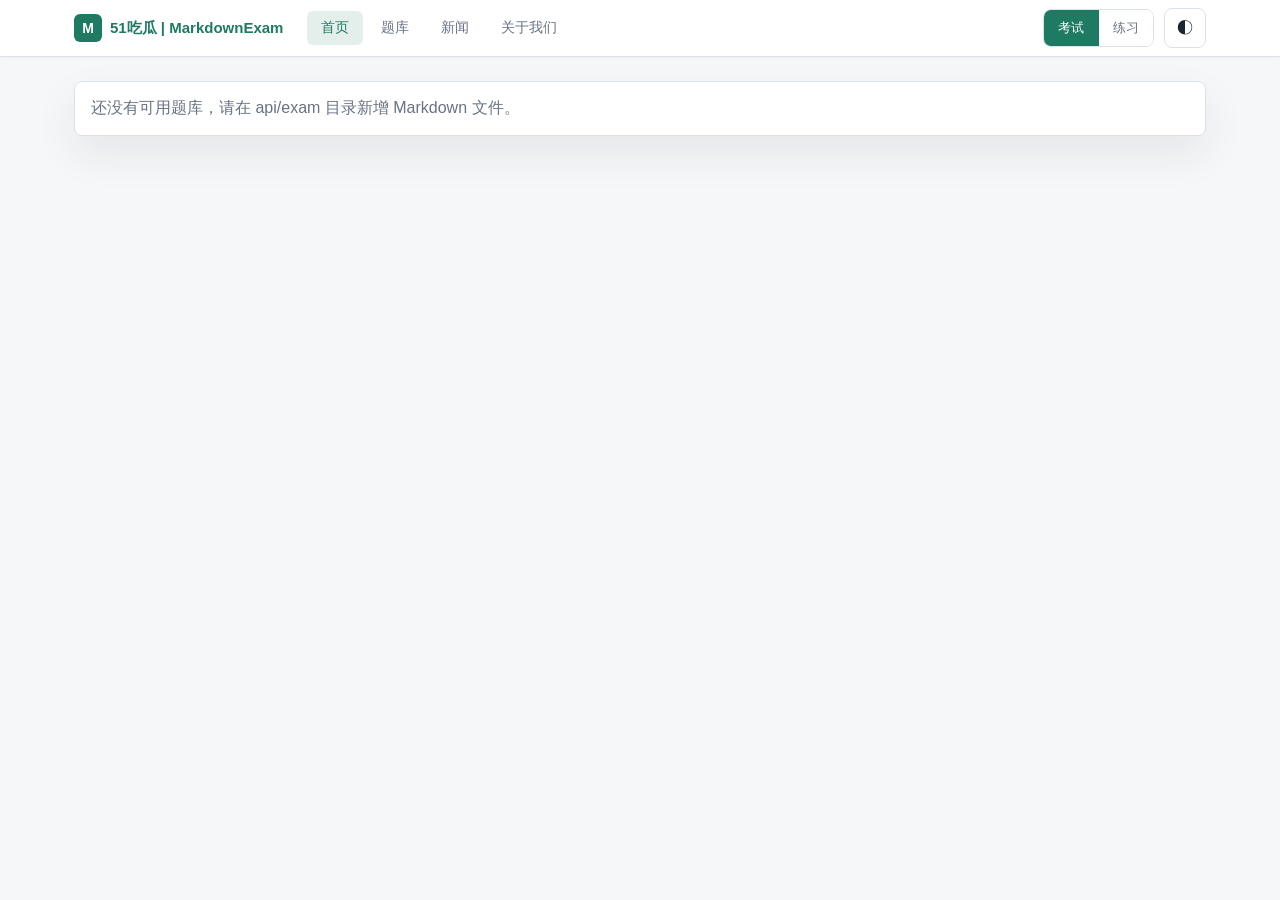
<file: index.html>
<!doctype html>
<html lang="zh-CN">
<head>
  <meta charset="UTF-8">
  <meta name="viewport" content="width=device-width, initial-scale=1.0">
  <title>MarkdownExam - 51吃瓜 | 在线题库自测与全网热点聚合</title>
  <meta name="description" content="51吃瓜（51chigua）- MarkdownExam在线题库自测平台，汇集全网热门话题、微博热搜、抖音热榜，支持考试模式与练习模式切换，打造沉浸式知识复习与热点追踪体验。">
  <meta name="keywords" content="51吃瓜,51chigua,51吃瓜官网,在线题库,题库自测,MarkdownExam,热搜聚合,微博热榜,热点追踪,知识复习,在线考试">
  <meta name="author" content="MarkdownExam">
  <meta name="robots" content="index, follow">
  <link rel="canonical" href="https://51chigua.com/">
  <meta property="og:title" content="MarkdownExam - 51吃瓜 | 在线题库自测与全网热点聚合">
  <meta property="og:description" content="51吃瓜（51chigua）在线题库自测平台，全网热门话题聚合，考试练习双模式。">
  <meta property="og:type" content="website">
  <meta property="og:locale" content="zh_CN">
  <meta name="twitter:card" content="summary">
  <meta name="twitter:title" content="MarkdownExam - 51吃瓜 | 在线题库自测与热点聚合">
  <meta name="twitter:description" content="51吃瓜（51chigua）在线题库自测平台，全网热门话题聚合。">
  <link rel="stylesheet" href="./css/style.css">
  <meta name="referrer" content="no-referrer" />
</head>
<body>
  <header class="topbar">
    <div class="topbar-inner">
      <a href="#/" class="brand" title="51吃瓜 - MarkdownExam在线题库">
        <span class="brand-icon">M</span>
        <span class="brand-text">51吃瓜 | MarkdownExam</span>
      </a>
      <nav class="main-nav" id="mainNav">
        <a href="#/" class="nav-link" data-nav="home">首页</a>
        <a href="#/bank" class="nav-link" data-nav="bank">题库</a>
        <a href="#/news" class="nav-link" data-nav="news">新闻</a>
        <a href="#/about" class="nav-link" data-nav="about">关于我们</a>
      </nav>
      <div class="topbar-actions">
        <div class="mode-tabs">
          <button class="mode-tab active" type="button" data-mode="exam">考试</button>
          <button class="mode-tab" type="button" data-mode="practice">练习</button>
        </div>
        <button id="themeToggle" class="icon-button" type="button" aria-label="切换主题">◐</button>
        <button id="menuToggle" class="icon-button" type="button" aria-label="菜单">☰</button>
      </div>
    </div>
  </header>

  <main class="app-shell">
    <section id="homeView" class="view"></section>
    <section id="examView" class="view hidden"></section>
    <section id="resultView" class="view hidden"></section>
    <section id="newsView" class="view hidden"></section>
    <section id="aboutView" class="view hidden"></section>
  </main>

  <script src="./js/app.js"></script>
</body>
</html>
</file>
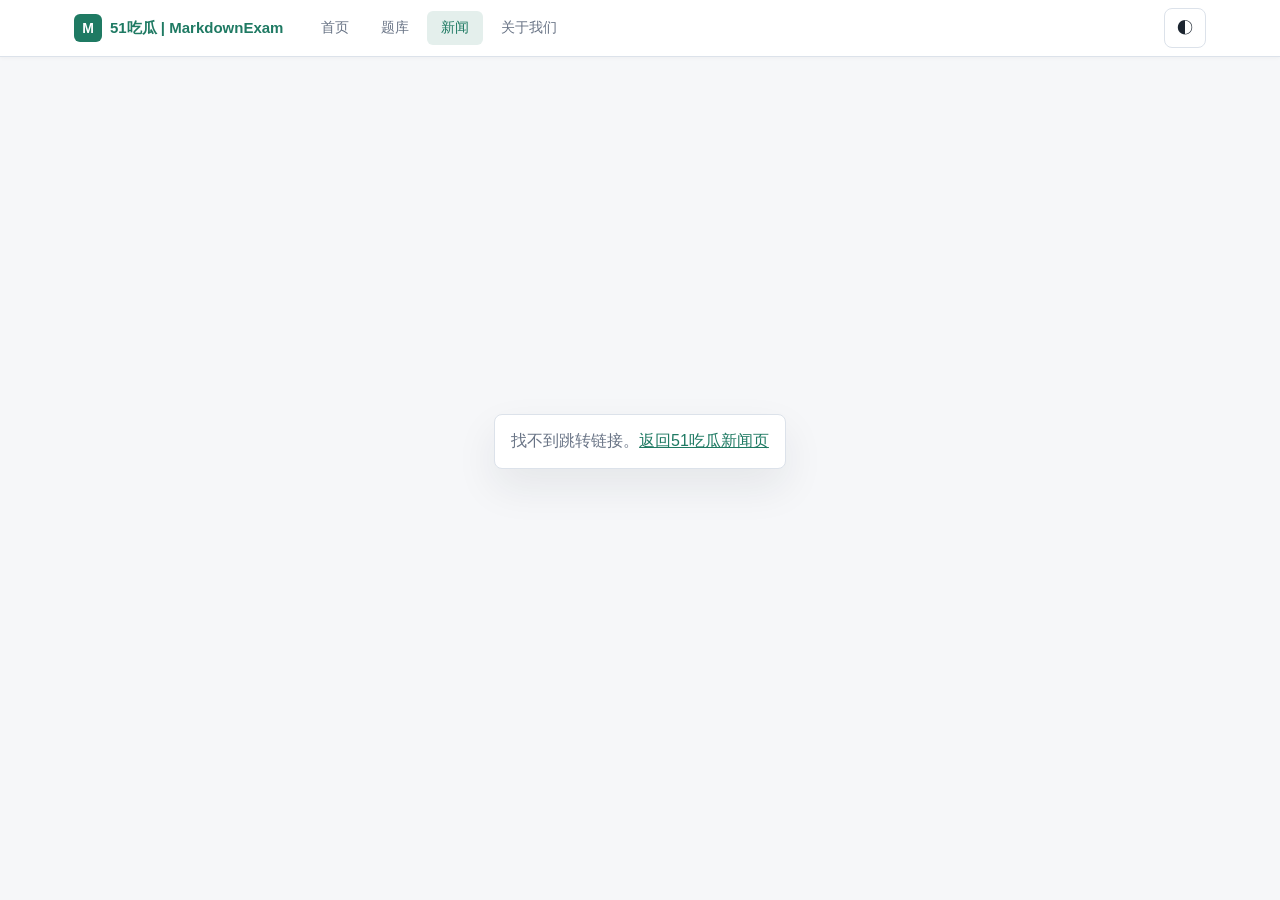
<file: redirect.html>
<!doctype html>
<html lang="zh-CN">
<head>
  <meta charset="UTF-8">
  <meta name="viewport" content="width=device-width, initial-scale=1.0">
  <title>51吃瓜 - 全网热门爆料_今日头条_热点资讯 - MarkdownExam</title>
  <meta name="description" content="51吃瓜（51chigua）- 聚合全网热门话题与今日头条热点，微博热搜、抖音热榜一网打尽。吃瓜看新闻就上51吃瓜。">
  <meta name="keywords" content="51吃瓜,51chigua,吃瓜,今日头条,微博热搜,抖音热榜,热门爆料,热点资讯,新闻聚合,全网热点,51吃瓜官网">
  <meta name="author" content="51吃瓜 MarkdownExam">
  <meta name="robots" content="index, follow">
  <link rel="canonical" href="https://51chigua.com/redirect.html">
  <meta property="og:title" content="51吃瓜 - 全网热门资讯">
  <meta property="og:description" content="51吃瓜（51chigua）聚合全网热榜资讯，微博、抖音、知乎等各大平台热搜一网打尽。">
  <meta property="og:type" content="article">
  <meta property="og:locale" content="zh_CN">
  <meta property="og:site_name" content="51吃瓜 MarkdownExam">
  <meta property="og:image" id="ogImage" content="">
  <meta name="twitter:card" content="summary_large_image">
  <meta name="twitter:title" content="51吃瓜 - 全网热门资讯">
  <meta name="twitter:description" content="51吃瓜（51chigua）聚合全网热榜资讯。">
  <link rel="stylesheet" href="./css/style.css">
  <script type="application/ld+json">
  {
    "@context": "https://schema.org",
    "@type": "WebPage",
    "name": "51吃瓜 - 全网热点聚合",
    "description": "51吃瓜（51chigua）聚合全网热门话题、微博热搜、抖音热榜、知乎热榜等资讯。",
    "publisher": {
      "@type": "Organization",
      "name": "51吃瓜 MarkdownExam",
      "url": "https://51chigua.com"
    }
  }
  </script>
  <style>
    .redirect-page {
      display: flex;
      align-items: center;
      justify-content: center;
      min-height: 80vh;
      padding: 24px;
    }
    .redirect-card {
      max-width: 520px;
      width: 100%;
      padding: 24px;
      border: 1px solid var(--line);
      border-radius: 12px;
      background: var(--surface);
      box-shadow: var(--shadow);
      text-align: center;
    }
    .redirect-image {
      width: 100%;
      max-height: 240px;
      overflow: hidden;
      border-radius: 8px;
      margin-bottom: 16px;
      background: var(--surface-muted);
      position: relative;
    }
    .redirect-image img {
      width: 100%;
      height: 100%;
      object-fit: cover;
      display: block;
    }
    .redirect-source {
      display: flex;
      align-items: center;
      justify-content: center;
      flex-wrap: wrap;
      gap: 8px;
      margin-bottom: 8px;
    }
    .redirect-info {
      margin-bottom: 18px;
    }
    .redirect-info h2 {
      font-size: 20px;
      margin-bottom: 6px;
      line-height: 1.5;
    }
    .redirect-target-url {
      margin-bottom: 14px;
      padding: 8px 12px;
      border-radius: 6px;
      background: var(--surface-muted);
      word-break: break-all;
      font-size: 13px;
    }
    .redirect-target-url a {
      color: var(--primary);
    }
    .redirect-actions {
      margin-bottom: 16px;
    }
    .redirect-actions .button-link {
      display: inline-flex;
    }
    .redirect-countdown {
      padding-top: 16px;
      border-top: 1px solid var(--line);
      display: flex;
      align-items: center;
      justify-content: space-between;
      gap: 12px;
      flex-wrap: wrap;
    }
    .redirect-countdown span {
      color: var(--muted);
      font-size: 14px;
    }
    .redirect-countdown strong {
      color: var(--primary);
    }
    .redirect-countdown-actions {
      display: flex;
      gap: 8px;
    }
    .news-logo {
      width: 16px;
      height: 16px;
      border-radius: 2px;
      object-fit: contain;
    }
    .news-site {
      color: var(--muted);
      font-size: 12px;
    }
    .news-extra {
      padding: 0 6px;
      height: 18px;
      display: inline-flex;
      align-items: center;
      border-radius: 3px;
      background: color-mix(in srgb, var(--primary) 10%, var(--surface-muted));
      color: var(--primary);
      font-size: 11px;
      font-weight: 500;
    }
    .news-time {
      color: var(--muted);
      font-size: 12px;
    }
    .img-fallback {
      position: absolute;
      inset: 0;
      display: flex;
      align-items: center;
      justify-content: center;
      background: linear-gradient(135deg, var(--surface-muted) 0%, color-mix(in srgb, var(--primary) 5%, var(--surface-muted)) 100%);
    }
    .img-fallback::before {
      content: '';
      display: block;
      width: 28px;
      height: 28px;
      background-image: url("data:image/svg+xml,%3Csvg xmlns='http://www.w3.org/2000/svg' viewBox='0 0 24 24' fill='none' stroke='%23999' stroke-width='1.5' stroke-linecap='round' stroke-linejoin='round'%3E%3Crect x='3' y='3' width='18' height='18' rx='2' ry='2'/%3E%3Ccircle cx='8.5' cy='8.5' r='1.5'/%3E%3Cpolyline points='21 15 16 10 5 21'/%3E%3C/svg%3E");
      background-size: contain;
      background-repeat: no-repeat;
      opacity: 0.5;
    }
    .seo-keywords-footer {
      max-width: 520px;
      margin: 16px auto 0;
      padding: 12px;
      text-align: center;
      font-size: 11px;
      color: var(--muted);
      line-height: 1.8;
    }
    .seo-keywords-footer a {
      color: var(--muted);
      text-decoration: none;
      margin: 0 4px;
    }
    .seo-keywords-footer a:hover {
      color: var(--primary);
    }
    @media (max-width: 780px) {
      .redirect-page {
        min-height: auto;
        padding: 16px;
      }
      .redirect-card {
        padding: 18px;
      }
      .redirect-image {
        max-height: 180px;
      }
      .redirect-countdown {
        flex-direction: column;
        align-items: center;
      }
    }
  </style>
</head>
<body>
  <header class="topbar">
    <div class="topbar-inner">
      <a href="index.html" class="brand" title="51吃瓜 - MarkdownExam在线题库">
        <span class="brand-icon">M</span>
        <span class="brand-text">51吃瓜 | MarkdownExam</span>
      </a>
      <nav class="main-nav">
        <a href="index.html#/" class="nav-link">首页</a>
        <a href="index.html#/bank" class="nav-link">题库</a>
        <a href="index.html#/news" class="nav-link active">新闻</a>
        <a href="index.html#/about" class="nav-link">关于我们</a>
      </nav>
      <div class="topbar-actions">
        <button id="themeToggle" class="icon-button" type="button" aria-label="切换主题">◐</button>
      </div>
    </div>
  </header>

  <main class="app-shell" id="main">
    <div class="redirect-page" id="redirectPage"></div>
    <div class="seo-keywords-footer" id="seoFooter"></div>
  </main>

  <script>
    (function () {
      const params = new URLSearchParams(window.location.search);
      const id = params.get('id') || '';
      const title = params.get('title') || '';
      const site = params.get('site') || '';
      const extra = params.get('extra') || '';
      const time = params.get('time') || '';
      const logo = params.get('logo') || '';
      const thumbnail = params.get('thumbnail') || '';
      const targetParam = params.get('url') || '';

      let targetUrl = '';
      if (targetParam) {
        try {
          targetUrl = decodeURIComponent(escape(atob(targetParam)));
        } catch {
          targetUrl = '';
        }
      }

      function isPublicHttpUrl(url) {
        try {
          const parsed = new URL(url, window.location.href);
          return parsed.protocol === 'http:' || parsed.protocol === 'https:';
        } catch {
          return false;
        }
      }

      if (targetUrl && !isPublicHttpUrl(targetUrl)) {
        targetUrl = '';
      }

      function escapeHtml(value) {
        return String(value || '')
          .replaceAll('&', '&amp;')
          .replaceAll('<', '&lt;')
          .replaceAll('>', '&gt;')
          .replaceAll('"', '&quot;')
          .replaceAll("'", '&#039;');
      }

      // Update SEO meta dynamically
      if (title) {
        document.title = title + ' - 51吃瓜 | MarkdownExam';
        const meta = document.querySelector('meta[name="description"]');
        if (meta) meta.content = '51吃瓜（51chigua）为您推荐：' + (site ? site + (extra ? ' · ' + extra : '') + ' ' : '') + title;
        const kw = document.querySelector('meta[name="keywords"]');
        if (kw) kw.content = title + ',' + site + ',51吃瓜,51chigua,吃瓜,热门,热搜';
        const og = document.querySelector('meta[property="og:title"]');
        if (og) og.content = title + ' - 51吃瓜';
        const ogDesc = document.querySelector('meta[property="og:description"]');
        if (ogDesc) ogDesc.content = '51吃瓜（51chigua）为您推荐：' + title;
        const ogImg = document.getElementById('ogImage');
        if (ogImg && thumbnail) ogImg.content = thumbnail;
        const tw = document.querySelector('meta[name="twitter:title"]');
        if (tw) tw.content = title + ' - 51吃瓜';
        const twDesc = document.querySelector('meta[name="twitter:description"]');
        if (twDesc) twDesc.content = '51吃瓜（51chigua）为您推荐：' + title;
      }

      const main = document.getElementById('main');
      const page = document.getElementById('redirectPage');

      if (!targetUrl) {
        page.innerHTML = '<div class="notice">找不到跳转链接。<a href="index.html#/news" style="color:var(--primary)">返回51吃瓜新闻页</a></div>';
        return;
      }

      function formatNewsTime(timestamp) {
        if (!timestamp) return '';
        const date = new Date(Number(timestamp) * 1000);
        const now = new Date();
        const diff = Math.floor((now - date) / 60000);
        if (diff < 1) return '刚刚';
        if (diff < 60) return diff + ' 分钟前';
        if (diff < 1440) return Math.floor(diff / 60) + ' 小时前';
        return date.toLocaleDateString('zh-CN');
      }

      function truncateUrl(url) {
        try {
          const u = new URL(url);
          return u.hostname + (u.pathname === '/' ? '' : u.pathname);
        } catch {
          return url.length > 60 ? url.substring(0, 60) + '…' : url;
        }
      }

      const hasThumbnail = thumbnail !== '';
      const hasLogo = logo !== '';
      const COUNTDOWN = 5;

      page.innerHTML = `
        <div class="redirect-card">
          ${hasThumbnail ? `<div class="redirect-image"><img src="${escapeHtml(thumbnail)}" alt="${escapeHtml(title)} - 51吃瓜" width="520" height="240"></div>` : ''}
          <div class="redirect-info">
            <div class="redirect-source">
              ${hasLogo ? `<img class="news-logo" src="${escapeHtml(logo)}" alt="${escapeHtml(site)}" width="16" height="16" onerror="this.style.display='none'">` : ''}
              <span class="news-site">${escapeHtml(site)}</span>
              ${extra ? `<span class="news-extra">${escapeHtml(extra)}</span>` : ''}
              ${time ? `<span class="news-time">${formatNewsTime(time)}</span>` : ''}
            </div>
            <h2>${escapeHtml(title)}</h2>
          </div>
          <div class="redirect-target-url">
            <a href="${escapeHtml(targetUrl)}" target="_blank" rel="noopener" title="51吃瓜 - ${escapeHtml(title)} - 原文链接">${escapeHtml(truncateUrl(targetUrl))}</a>
          </div>
          <div class="redirect-actions">
            <a class="button-link primary" href="${escapeHtml(targetUrl)}" target="_blank" rel="noopener" title="51吃瓜 - 立即打开 ${escapeHtml(title)}">立即打开 - ${escapeHtml(title)}</a>
          </div>
          <div class="redirect-countdown" id="countdownArea">
            <span>正在跳转到外部链接，<strong id="countdownNum">${COUNTDOWN}</strong> 秒后自动跳转…</span>
            <div class="redirect-countdown-actions">
              <button type="button" id="cancelBtn">取消</button>
              <button type="button" id="backBtn">返回</button>
            </div>
          </div>
        </div>
      `;

      // SEO keywords footer
      document.getElementById('seoFooter').innerHTML =
        '51吃瓜 · 51chigua · 吃瓜 · <a href="index.html#/news">今日头条</a> · <a href="index.html#/news">微博热搜</a> · <a href="index.html#/news">抖音热榜</a> · <a href="index.html#/news">热门爆料</a> · <a href="index.html#/news">热点资讯</a> · <a href="index.html#/news">51吃瓜官网</a>';

      // Image error fallback
      main.addEventListener('error', function (e) {
        const img = e.target;
        if (img.tagName !== 'IMG') return;
        e.stopPropagation();
        const container = img.closest('.redirect-image');
        if (container && !container.querySelector('.img-fallback')) {
          img.style.display = 'none';
          const fb = document.createElement('div');
          fb.className = 'img-fallback';
          container.appendChild(fb);
        } else {
          img.style.display = 'none';
        }
      }, true);

      // Theme toggle
      function setTheme(theme) {
        document.documentElement.dataset.theme = theme;
        localStorage.setItem('markdown_exam_theme', theme);
      }
      setTheme(localStorage.getItem('markdown_exam_theme') || 'light');
      document.getElementById('themeToggle').addEventListener('click', function () {
        setTheme(document.documentElement.dataset.theme === 'dark' ? 'light' : 'dark');
      });

      // Countdown
      let countdown = COUNTDOWN;
      let cancelled = false;
      const timer = setInterval(function () {
        if (cancelled) return;
        countdown--;
        var num = document.getElementById('countdownNum');
        if (num) num.textContent = countdown;
        if (countdown <= 0) {
          clearInterval(timer);
          window.location.href = targetUrl;
        }
      }, 1000);

      // Cancel
      document.getElementById('cancelBtn').addEventListener('click', function () {
        cancelled = true;
        clearInterval(timer);
        var area = document.getElementById('countdownArea');
        if (area) {
          area.innerHTML = '<span>跳转已取消。</span><div class="redirect-countdown-actions"><button type="button" id="backBtn2">返回51吃瓜新闻页</button></div>';
          document.getElementById('backBtn2').addEventListener('click', function () {
            window.location.href = 'index.html#/news';
          });
        }
      });

      // Back button
      document.getElementById('backBtn').addEventListener('click', function () {
        window.location.href = 'index.html#/news';
      });

      // ESC to cancel
      document.addEventListener('keydown', function (e) {
        if (e.key === 'Escape' && !cancelled) {
          document.getElementById('cancelBtn').click();
        }
      });
    })();
  </script>
</body>
</html>
</file>
<file: css/style.css>
:root {
  color-scheme: light;
  --bg: #f6f7f9;
  --surface: #ffffff;
  --surface-muted: #eef2f6;
  --text: #1c2530;
  --muted: #687385;
  --line: #dce2ea;
  --primary: #1f7a63;
  --primary-strong: #17614f;
  --danger: #c94848;
  --success: #1f8f5f;
  --warning: #a66a00;
  --shadow: 0 18px 42px rgba(25, 35, 48, 0.08);
}

[data-theme="dark"] {
  color-scheme: dark;
  --bg: #171b20;
  --surface: #20262d;
  --surface-muted: #29313a;
  --text: #edf1f5;
  --muted: #aab4c0;
  --line: #3a444f;
  --primary: #43b58f;
  --primary-strong: #63c8a6;
  --danger: #ef7d7d;
  --success: #62d39c;
  --warning: #e4ac43;
  --shadow: 0 18px 42px rgba(0, 0, 0, 0.22);
}

* {
  box-sizing: border-box;
}

body {
  margin: 0;
  min-height: 100vh;
  font-family: -apple-system, BlinkMacSystemFont, "Segoe UI", "PingFang SC", "Microsoft YaHei", sans-serif;
  background: var(--bg);
  color: var(--text);
}

button,
select,
input,
textarea {
  font: inherit;
}

button,
select,
input {
  min-height: 40px;
  border: 1px solid var(--line);
  border-radius: 8px;
  background: var(--surface);
  color: var(--text);
}

button {
  padding: 0 16px;
  cursor: pointer;
}

button.primary {
  border-color: var(--primary);
  background: var(--primary);
  color: #ffffff;
}

button.primary:hover,
.button-link.primary:hover {
  background: var(--primary-strong);
}

button.ghost {
  background: transparent;
}

button:disabled {
  cursor: not-allowed;
  opacity: 0.48;
}

select {
  padding: 0 36px 0 12px;
}

input {
  padding: 0 12px;
}

a {
  color: var(--primary);
}

/* ---- Topbar & Navigation ---- */
.topbar {
  border-bottom: 1px solid var(--line);
  background: var(--surface);
  box-shadow: 0 1px 4px rgba(0, 0, 0, 0.04);
  position: sticky;
  top: 0;
  z-index: 100;
}

.topbar-inner {
  max-width: 1180px;
  margin: 0 auto;
  padding: 0 24px;
  display: flex;
  align-items: center;
  height: 56px;
  gap: 24px;
}

.brand {
  display: flex;
  align-items: center;
  gap: 8px;
  text-decoration: none;
  color: var(--primary);
  font-weight: 700;
  font-size: 15px;
  flex-shrink: 0;
}

.brand-icon {
  display: inline-flex;
  align-items: center;
  justify-content: center;
  width: 28px;
  height: 28px;
  border-radius: 6px;
  background: var(--primary);
  color: #ffffff;
  font-size: 14px;
  font-weight: 700;
}

.main-nav {
  display: flex;
  align-items: center;
  gap: 4px;
  flex: 1;
}

.nav-link {
  display: inline-flex;
  align-items: center;
  padding: 8px 14px;
  border-radius: 6px;
  text-decoration: none;
  color: var(--muted);
  font-size: 14px;
  font-weight: 500;
  transition: background 0.15s, color 0.15s;
}

.nav-link:hover {
  background: var(--surface-muted);
  color: var(--text);
}

.nav-link.active {
  background: color-mix(in srgb, var(--primary) 12%, var(--surface));
  color: var(--primary);
}

.topbar-actions {
  display: flex;
  align-items: center;
  gap: 10px;
  flex-shrink: 0;
}

.mode-tabs {
  display: inline-flex;
  border: 1px solid var(--line);
  border-radius: 8px;
  overflow: hidden;
}

.mode-tab {
  min-height: 36px;
  padding: 0 14px;
  border: none;
  border-radius: 0;
  background: var(--surface);
  color: var(--muted);
  font-size: 13px;
  font-weight: 500;
  cursor: pointer;
  transition: background 0.15s, color 0.15s;
}

.mode-tab:not(:last-child) {
  border-right: 1px solid var(--line);
}

.mode-tab:hover {
  background: var(--surface-muted);
}

.mode-tab.active {
  background: var(--primary);
  color: #ffffff;
  border-color: var(--primary);
}

.icon-button {
  width: 42px;
  padding: 0;
}

#menuToggle {
  display: none;
}

@media (max-width: 780px) {
  .topbar-inner {
    height: 50px;
    padding: 0 16px;
  }

  .main-nav {
    display: none;
    position: absolute;
    top: 50px;
    left: 0;
    right: 0;
    background: var(--surface);
    flex-direction: column;
    padding: 12px 16px;
    border-bottom: 1px solid var(--line);
    box-shadow: 0 4px 12px rgba(0, 0, 0, 0.06);
    gap: 4px;
  }

  .mobile-menu-open .main-nav {
    display: flex;
  }

  .nav-link {
    width: 100%;
    justify-content: center;
  }

  #menuToggle {
    display: inline-flex;
  }

  .mode-tab {
    min-height: 32px;
    padding: 0 10px;
    font-size: 12px;
  }
}

.eyebrow {
  margin: 0 0 4px;
  color: var(--primary);
  font-size: 13px;
  font-weight: 700;
  letter-spacing: 0;
}

h1,
h2,
h3,
p {
  margin-top: 0;
}

h1 {
  margin-bottom: 0;
  font-size: 30px;
  line-height: 1.2;
}

.app-shell {
  max-width: 1180px;
  margin: 0 auto;
  padding: 24px 24px 34px;
}

.hidden {
  display: none !important;
}

/* ---- Page Header ---- */
.page-header {
  margin-bottom: 24px;
}

.page-header h2 {
  font-size: 24px;
  margin-bottom: 4px;
}

.page-header p {
  margin: 0;
}

/* ---- Notices ---- */
.notice,
.panel,
.exam-card,
.result-panel {
  border: 1px solid var(--line);
  border-radius: 8px;
  background: var(--surface);
  box-shadow: var(--shadow);
}

.notice {
  padding: 16px;
  color: var(--muted);
}

/* ---- Home Dashboard ---- */
.home-hero {
  display: grid;
  grid-template-columns: minmax(0, 1.35fr) minmax(300px, 0.65fr);
  gap: 24px;
  align-items: stretch;
  margin-bottom: 28px;
}

.home-hero h1 {
  max-width: 760px;
  margin-bottom: 14px;
  font-size: 36px;
}

.hero-copy {
  max-width: 760px;
  color: var(--muted);
  font-size: 17px;
  line-height: 1.8;
}

.hero-actions {
  display: flex;
  flex-wrap: wrap;
  gap: 10px;
  margin-top: 24px;
}

.button-link {
  display: inline-flex;
  align-items: center;
  justify-content: center;
  min-height: 40px;
  padding: 0 16px;
  border: 1px solid var(--line);
  border-radius: 8px;
  background: var(--surface);
  color: var(--text);
  text-decoration: none;
}

.button-link.primary {
  border-color: var(--primary);
  background: var(--primary);
  color: #ffffff;
}

.stats-grid {
  display: grid;
  grid-template-columns: repeat(2, minmax(0, 1fr));
  gap: 12px;
}

.stat-item {
  min-height: 112px;
  padding: 18px;
  border: 1px solid var(--line);
  border-radius: 8px;
  background: var(--surface);
}

.stat-item strong {
  display: block;
  margin-bottom: 8px;
  color: var(--primary);
  font-size: 34px;
  line-height: 1;
}

.stat-item span {
  color: var(--muted);
}

.section-block {
  margin-top: 28px;
}

.section-head {
  display: flex;
  align-items: flex-end;
  justify-content: space-between;
  gap: 16px;
  margin-bottom: 14px;
}

.section-head h2 {
  margin-bottom: 4px;
  font-size: 22px;
}

.section-head p {
  margin-bottom: 0;
}

.compact-grid {
  grid-template-columns: repeat(auto-fill, minmax(300px, 1fr));
}

.series-grid {
  display: grid;
  grid-template-columns: repeat(auto-fill, minmax(230px, 1fr));
  gap: 14px;
}

.series-item {
  padding: 18px;
  border: 1px solid var(--line);
  border-radius: 8px;
  background: var(--surface);
}

.series-item h3 {
  margin-bottom: 8px;
  font-size: 18px;
}

.series-item p {
  color: var(--muted);
  line-height: 1.6;
}

/* ---- Bank ---- */
.bank-header {
  display: flex;
  align-items: flex-end;
  justify-content: space-between;
  gap: 16px;
}

.bank-toolbar {
  display: grid;
  grid-template-columns: minmax(240px, 1fr) 220px auto;
  gap: 12px;
  align-items: end;
  margin-bottom: 14px;
  padding: 14px;
  border: 1px solid var(--line);
  border-radius: 8px;
  background: var(--surface);
}

.field {
  display: grid;
  gap: 6px;
}

.field span {
  color: var(--muted);
  font-size: 13px;
}

.search-field input {
  width: 100%;
}

.tag-filter {
  display: flex;
  flex-wrap: wrap;
  gap: 8px;
  margin-bottom: 16px;
}

.tag-chip {
  display: inline-flex;
  align-items: center;
  min-height: 30px;
  padding: 0 10px;
  border: 1px solid var(--line);
  border-radius: 999px;
  background: var(--surface);
  color: var(--muted);
  font-size: 13px;
}

.tag-chip:hover,
.tag-chip.active {
  border-color: var(--primary);
  color: var(--primary);
}

/* ---- Exam Grid ---- */
.exam-grid {
  display: grid;
  grid-template-columns: repeat(auto-fill, minmax(260px, 1fr));
  gap: 14px;
}

.exam-card {
  display: flex;
  flex-direction: column;
  gap: 12px;
  min-height: 238px;
  padding: 18px;
}

.exam-card h2 {
  margin-bottom: 6px;
  font-size: 20px;
}

.exam-card p {
  color: var(--muted);
  line-height: 1.65;
}

.card-head {
  display: flex;
  align-items: flex-start;
  gap: 12px;
}

.exam-icon {
  display: grid;
  flex: 0 0 42px;
  width: 42px;
  height: 42px;
  place-items: center;
  border-radius: 8px;
  background: var(--surface-muted);
  font-size: 22px;
}

.meta-row,
.tag-row {
  display: flex;
  flex-wrap: wrap;
  gap: 8px;
}

.pill {
  display: inline-flex;
  align-items: center;
  min-height: 26px;
  padding: 0 9px;
  border: 1px solid var(--line);
  border-radius: 999px;
  color: var(--muted);
  font-size: 13px;
}

.exam-card .actions {
  margin-top: auto;
}

/* ---- Exam View ---- */
.exam-layout {
  display: grid;
  grid-template-columns: minmax(0, 1fr) 280px;
  gap: 18px;
  align-items: start;
}

.exam-header-panel {
  padding: 20px;
  margin-bottom: 18px;
}

.panel {
  padding: 20px;
}

.exam-titlebar {
  display: flex;
  align-items: flex-start;
  justify-content: space-between;
  gap: 16px;
  margin-bottom: 18px;
}

.progress-text {
  color: var(--muted);
  white-space: nowrap;
}

.question-title {
  margin-bottom: 16px;
  font-size: 23px;
  line-height: 1.45;
}

.option-list {
  display: grid;
  gap: 10px;
}

.option {
  display: grid;
  grid-template-columns: 26px 1fr;
  gap: 10px;
  align-items: start;
  padding: 13px;
  border: 1px solid var(--line);
  border-radius: 8px;
  background: var(--surface);
  cursor: pointer;
}

.option input {
  margin-top: 3px;
}

.option.correct {
  border-color: var(--success);
  background: color-mix(in srgb, var(--success) 12%, var(--surface));
}

.option.wrong {
  border-color: var(--danger);
  background: color-mix(in srgb, var(--danger) 12%, var(--surface));
}

.analysis {
  margin-top: 16px;
  padding: 14px;
  border-left: 4px solid var(--primary);
  background: var(--surface-muted);
  color: var(--muted);
  line-height: 1.7;
}

.toolbar {
  display: flex;
  flex-wrap: wrap;
  gap: 10px;
  margin-top: 20px;
}

.answer-sheet {
  position: sticky;
  top: 70px;
}

.exam-bottom-bar {
  position: fixed;
  bottom: 0;
  left: 0;
  right: 0;
  background: var(--surface);
  border-top: 1px solid var(--line);
  box-shadow: 0 -4px 12px rgba(0, 0, 0, 0.06);
  padding: 10px 24px;
  display: flex;
  flex-wrap: wrap;
  align-items: center;
  justify-content: center;
  gap: 6px;
  z-index: 90;
}

.exam-bottom-bar .sheet-grid {
  display: inline-flex;
  flex-wrap: wrap;
  justify-content: center;
  gap: 6px;
}

.exam-bottom-bar button[data-submit] {
  min-width: 80px;
  align-self: center;
}

.sheet-grid {
  display: grid;
  grid-template-columns: repeat(5, 1fr);
  gap: 8px;
}

.exam-bottom-bar .sheet-grid {
  grid-template-columns: repeat(auto-fill, minmax(32px, 1fr));
  gap: 6px;
}

.sheet-button {
  width: 40px;
  min-height: 38px;
  padding: 0;
}

.sheet-button.active {
  border-color: var(--primary);
  background: var(--primary);
  color: #ffffff;
}

.sheet-button.answered:not(.active) {
  border-color: var(--success);
  color: var(--success);
}

/* ---- Questions List (All questions view) ---- */
.questions-list {
  display: grid;
  gap: 16px;
  margin-top: 18px;
  padding-bottom: 80px;
}

.question-card {
  border: 1px solid var(--line);
  border-radius: 8px;
  background: var(--surface);
  box-shadow: var(--shadow);
  padding: 18px;
  transition: border-color 0.2s;
}

.question-card.active-question {
  border-color: var(--primary);
}

.question-card-header {
  display: flex;
  align-items: center;
  gap: 10px;
  margin-bottom: 12px;
}

.question-number {
  display: inline-flex;
  align-items: center;
  justify-content: center;
  width: 28px;
  height: 28px;
  border-radius: 50%;
  background: var(--primary);
  color: #ffffff;
  font-size: 14px;
  font-weight: 700;
}

.question-type {
  padding: 0 8px;
  height: 24px;
  display: inline-flex;
  align-items: center;
  border-radius: 4px;
  background: var(--surface-muted);
  color: var(--muted);
  font-size: 12px;
}

.question-card-text {
  margin: 0 0 14px;
  font-size: 18px;
  line-height: 1.5;
}

/* ---- Result ---- */
.result-panel {
  padding: 22px;
}

.score {
  display: flex;
  align-items: baseline;
  gap: 8px;
  margin-bottom: 14px;
}

.score strong {
  font-size: 44px;
  line-height: 1;
}

.review-list {
  display: grid;
  gap: 12px;
  margin-top: 18px;
}

.review-item {
  border: 1px solid var(--line);
  border-radius: 8px;
  padding: 14px;
  background: var(--surface);
}

.review-item h3 {
  margin-bottom: 8px;
  font-size: 17px;
}

/* ---- News ---- */
.news-toolbar {
  display: grid;
  grid-template-columns: minmax(240px, 1fr) 220px auto;
  gap: 12px;
  align-items: end;
  margin-bottom: 14px;
  padding: 14px;
  border: 1px solid var(--line);
  border-radius: 8px;
  background: var(--surface);
}
.news-header {
  display: flex;
  align-items: flex-end;
  justify-content: space-between;
  gap: 16px;
}

.news-grid {
  display: grid;
  gap: 10px;
}

.news-card {
  display: grid;
  grid-template-columns: 1fr auto;
  grid-template-rows: auto auto;
  gap: 10px 14px;
  padding: 12px 16px;
  border: 1px solid var(--line);
  border-radius: 8px;
  background: var(--surface);
  cursor: pointer;
  transition: border-color 0.15s, box-shadow 0.15s, transform 0.15s;
  align-items: center;
}

.news-card:hover {
  border-color: var(--primary);
  box-shadow: 0 2px 12px rgba(0, 0, 0, 0.04);
  transform: translateY(-1px);
}

.news-card-main {
  grid-column: 1;
  grid-row: 1;
  display: flex;
  align-items: flex-start;
  gap: 10px;
  min-width: 0;
}

.news-card-info {
  min-width: 0;
  flex: 1;
}

.news-rank {
  display: inline-flex;
  align-items: center;
  justify-content: center;
  width: 22px;
  height: 22px;
  border-radius: 4px;
  background: var(--surface-muted);
  color: var(--muted);
  font-size: 12px;
  font-weight: 700;
  flex-shrink: 0;
  margin-top: 2px;
}

.news-rank.hot {
  background: var(--danger);
  color: #ffffff;
}

.news-card-title {
  margin: 0 0 6px;
  font-size: 15px;
  line-height: 1.5;
  display: -webkit-box;
  -webkit-line-clamp: 2;
  -webkit-box-orient: vertical;
  overflow: hidden;
}

.news-card-badges {
  display: flex;
  align-items: center;
  flex-wrap: wrap;
  gap: 8px;
}

.news-logo {
  width: 14px;
  height: 14px;
  border-radius: 2px;
  object-fit: contain;
}

.news-site {
  color: var(--muted);
  font-size: 12px;
}

.news-extra {
  padding: 0 6px;
  height: 18px;
  display: inline-flex;
  align-items: center;
  border-radius: 3px;
  background: color-mix(in srgb, var(--primary) 10%, var(--surface-muted));
  color: var(--primary);
  font-size: 11px;
  font-weight: 500;
}

.news-time {
  color: var(--muted);
  font-size: 12px;
}

.news-card-thumb {
  grid-column: 2;
  grid-row: 1 / span 2;
  width: 96px;
  height: 96px;
  border-radius: 6px;
  overflow: hidden;
  flex-shrink: 0;
  background: var(--surface-muted);
  position: relative;
}

.news-card-thumb img {
  width: 100%;
  height: 100%;
  object-fit: cover;
  display: block;
}

.news-card-actions {
  grid-column: 1 / -1;
  grid-row: 2;
  display: flex;
  align-items: center;
  justify-content: flex-end;
  min-height: 24px;
}

.news-direct-link {
  font-size: 13px;
  text-decoration: none;
  color: var(--primary);
  transition: color 0.15s;
}

.news-direct-link:hover {
  color: var(--primary-strong);
}

.news-loading {
  display: flex;
  flex-direction: column;
  align-items: center;
  gap: 12px;
  padding: 48px 0;
  color: var(--muted);
}

.loading-spinner {
  width: 28px;
  height: 28px;
  border: 3px solid var(--line);
  border-top-color: var(--primary);
  border-radius: 50%;
  animation: spin 0.8s linear infinite;
}

@keyframes spin {
  to { transform: rotate(360deg); }
}

/* ---- Lightbox ---- */
.lightbox-overlay {
  position: fixed;
  inset: 0;
  z-index: 200;
  background: rgba(0, 0, 0, 0.85);
  display: flex;
  align-items: center;
  justify-content: center;
  cursor: zoom-out;
}

.lightbox-overlay img {
  max-width: 90vw;
  max-height: 90vh;
  object-fit: contain;
  border-radius: 4px;
}

.lightbox-close {
  position: fixed;
  top: 16px;
  right: 16px;
  width: 40px;
  height: 40px;
  border: none;
  border-radius: 50%;
  background: rgba(255, 255, 255, 0.15);
  color: #ffffff;
  font-size: 24px;
  line-height: 1;
  cursor: pointer;
  display: flex;
  align-items: center;
  justify-content: center;
  z-index: 201;
}

.lightbox-close:hover {
  background: rgba(255, 255, 255, 0.25);
}

/* ---- Redirect ---- */
.redirect-page {
  display: flex;
  align-items: center;
  justify-content: center;
  min-height: 60vh;
}

.redirect-card {
  max-width: 520px;
  width: 100%;
  padding: 24px;
  border: 1px solid var(--line);
  border-radius: 12px;
  background: var(--surface);
  box-shadow: var(--shadow);
  text-align: center;
}

.redirect-image {
  width: 100%;
  max-height: 240px;
  overflow: hidden;
  border-radius: 8px;
  margin-bottom: 16px;
  background: var(--surface-muted);
  position: relative;
}

.redirect-image img {
  width: 100%;
  height: 100%;
  object-fit: cover;
  display: block;
}

.redirect-info {
  margin-bottom: 18px;
}

.redirect-source {
  display: flex;
  align-items: center;
  flex-wrap: wrap;
  gap: 8px;
  margin-bottom: 8px;
}

.redirect-info h2 {
  margin-bottom: 6px;
  font-size: 20px;
  line-height: 1.5;
}

.redirect-target-url {
  margin-bottom: 14px;
  padding: 8px 12px;
  border-radius: 6px;
  background: var(--surface-muted);
  word-break: break-all;
}

.redirect-target-url a {
  font-size: 13px;
  color: var(--primary);
}

.redirect-actions {
  margin-bottom: 16px;
}

.redirect-actions .button-link {
  display: inline-flex;
}

.redirect-countdown {
  padding-top: 16px;
  border-top: 1px solid var(--line);
  display: flex;
  align-items: center;
  justify-content: space-between;
  gap: 12px;
  flex-wrap: wrap;
}

.redirect-countdown span {
  color: var(--muted);
  font-size: 14px;
}

.redirect-countdown strong {
  color: var(--primary);
}

.redirect-countdown-actions {
  display: flex;
  gap: 8px;
}

/* ---- Old News (keep for compat) ---- */
.news-list {
  display: grid;
  gap: 16px;
}

.news-item {
  border: 1px solid var(--line);
  border-radius: 8px;
  padding: 18px;
  background: var(--surface);
}

.news-date {
  color: var(--muted);
  font-size: 13px;
  margin-bottom: 6px;
}

.news-item h3 {
  margin-bottom: 8px;
  font-size: 18px;
}

.news-item p {
  color: var(--muted);
  line-height: 1.65;
  margin: 0;
}

/* ---- About ---- */
.about-content {
  max-width: 720px;
}

.about-content h3 {
  font-size: 20px;
  margin-bottom: 10px;
}

.about-content p {
  color: var(--muted);
  line-height: 1.7;
}

.about-content ul {
  color: var(--text);
  line-height: 1.8;
  padding-left: 24px;
}

.about-content li {
  margin-bottom: 4px;
}

/* ---- Misc ---- */
.muted {
  color: var(--muted);
}

.danger {
  color: var(--danger);
}

.success {
  color: var(--success);
}

.img-fallback {
  position: absolute;
  inset: 0;
  display: flex;
  align-items: center;
  justify-content: center;
  background: linear-gradient(135deg, var(--surface-muted) 0%, color-mix(in srgb, var(--primary) 5%, var(--surface-muted)) 100%);
}

.img-fallback::before {
  content: '';
  display: block;
  width: 28px;
  height: 28px;
  background-image: url("data:image/svg+xml,%3Csvg xmlns='http://www.w3.org/2000/svg' viewBox='0 0 24 24' fill='none' stroke='%23999' stroke-width='1.5' stroke-linecap='round' stroke-linejoin='round'%3E%3Crect x='3' y='3' width='18' height='18' rx='2' ry='2'/%3E%3Ccircle cx='8.5' cy='8.5' r='1.5'/%3E%3Cpolyline points='21 15 16 10 5 21'/%3E%3C/svg%3E");
  background-size: contain;
  background-repeat: no-repeat;
  opacity: 0.5;
}

@media (max-width: 780px) {
  .app-shell {
    padding-left: 16px;
    padding-right: 16px;
  }

  .home-hero,
  .bank-toolbar,
  .news-toolbar {
    grid-template-columns: 1fr;
  }

  .home-hero h1 {
    font-size: 28px;
  }

  .stats-grid {
    grid-template-columns: repeat(2, minmax(0, 1fr));
  }

  .section-head,
  .bank-header {
    align-items: flex-start;
    flex-direction: column;
  }

  .exam-layout {
    grid-template-columns: 1fr;
  }

  .exam-bottom-bar {
    padding: 10px 16px;
  }

  .questions-list {
    margin-top: 14px;
  }

  .question-card {
    padding: 14px;
  }

  .question-card-text {
    font-size: 16px;
  }

  .news-card {
    grid-template-columns: 1fr;
  }

  .news-card-thumb {
    width: 100%;
    height: 160px;
    order: -1;
  }

  .news-card-actions {
    order: 1;
  }

  .redirect-page {
    min-height: auto;
    padding: 16px 0;
  }

  .redirect-card {
    padding: 18px;
  }

  .redirect-image {
    max-height: 180px;
  }

  .redirect-countdown {
    flex-direction: column;
    align-items: center;
  }
}
</file>
